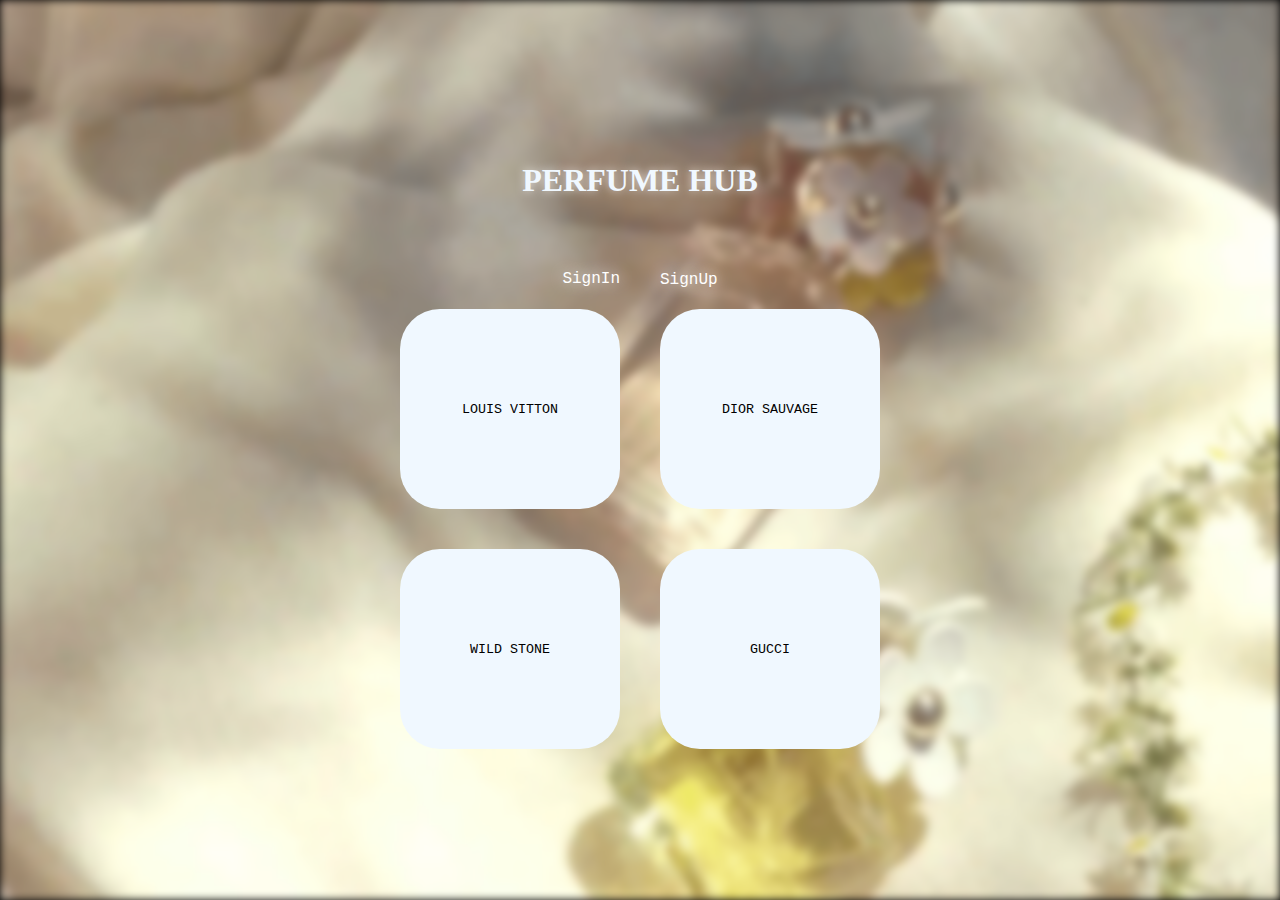
<file: index.html>
<!DOCTYPE html>
<html lang="en">

<head>
  <meta charset="UTF-8">
  <meta name="viewport" content="width=device-width, initial-scale=1.0">
  <link rel="stylesheet" href="styles.css">
  <title>Document</title>
</head>

<body>
  <img src="./image/1.gif" class="background-image">
  <div class="signin">
    <a href="signin.html">SignIn</a>
    <div class="signup">
      <a href="signup.html">SignUp</a>
    </div>
  </div>
  <h1 class="title">PERFUME HUB</h1>
  <div class="flex-container">
    <button class="flex-box" onclick="navigateTo('lv.html')">LOUIS VITTON</button>
    <button class="flex-box" onclick="navigateTo('dior.html')">DIOR SAUVAGE</button>
    <button class="flex-box" onclick="navigateTo('wildstone.html')">WILD STONE</button>
    <button class="flex-box" onclick="navigateTo('gucc.html')">GUCCI</button>
  </div>

  <script>
    function navigateTo(url) {
      window.location.href = url;
    }
  </script>
</body>

</html>
</file>
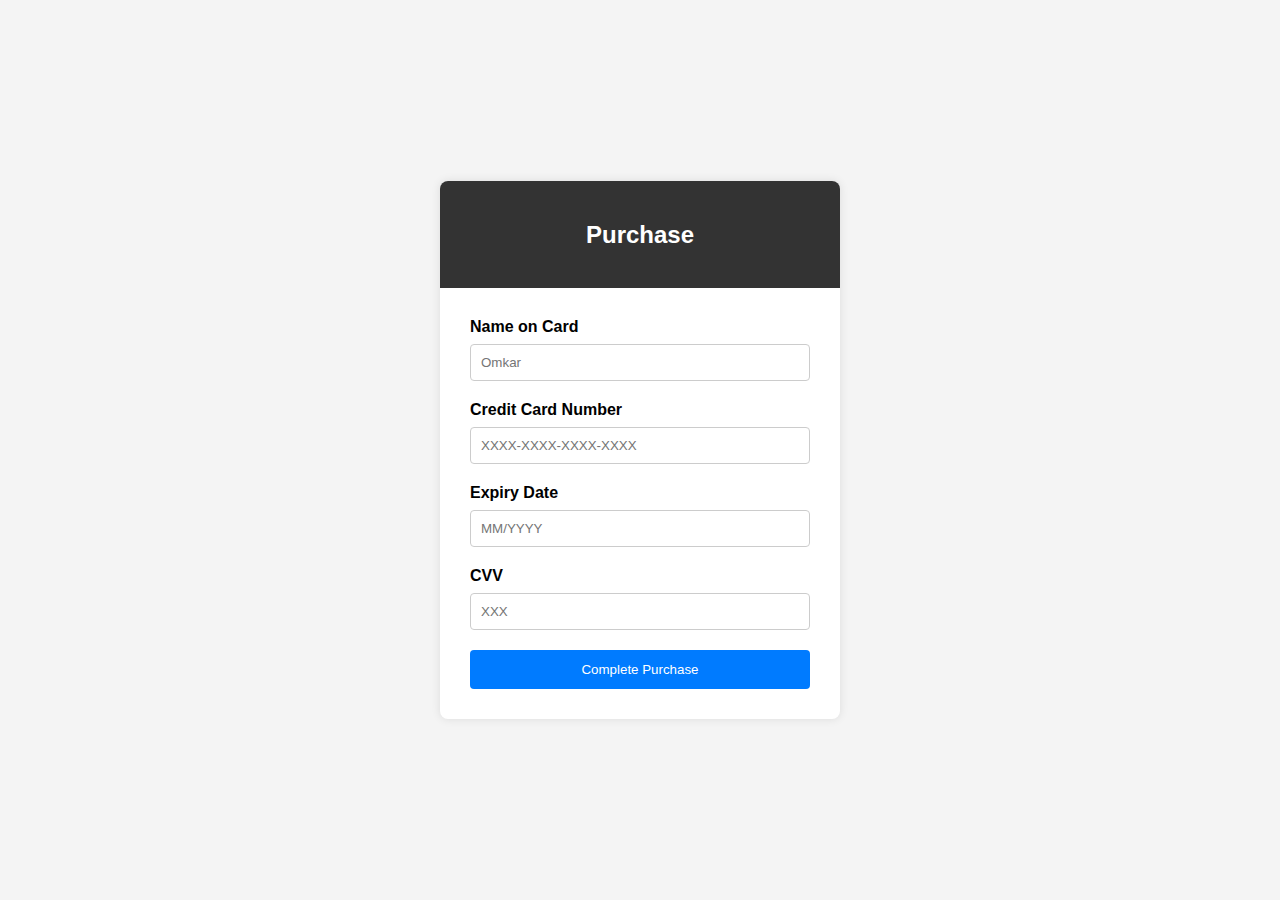
<file: buymenu.html>
<!DOCTYPE html>
<html lang="en">
<head>
    <meta charset="UTF-8">
    <meta name="viewport" content="width=device-width, initial-scale=1.0">
    <title>Premium Purchase</title>
    <style>
        body {
            font-family: 'Arial', sans-serif;
            background-color: #f4f4f4;
            margin: 0;
            padding: 0;
            display: flex;
            align-items: center;
            justify-content: center;
            height: 100vh;
        }

        .container {
            background-color: #fff;
            border-radius: 8px;
            box-shadow: 0 0 10px rgba(0, 0, 0, 0.1);
            overflow: hidden;
            width: 400px;
            animation: slideIn 0.5s ease-in-out
        }

        @keyframes slideIn {
            from {
                transform: translateX(-100%);
            }
            to {
                transform: translateX(0);
            }
        }

        .header {
            background-color: #333;
            color: #fff;
            padding: 20px;
            text-align: center;
        }

        .content {
            padding: 30px;
            display: flex;
            flex-direction: column;
        }

        .form-group {
            margin-bottom: 20px;
        }

        label {
            display: block;
            margin-bottom: 8px;
            font-weight: bold;
        }

        input {
            width: 100%;
            padding: 10px;
            border: 1px solid #ccc;
            border-radius: 4px;
            box-sizing: border-box;
        }

        button {
            background-color: #007bff;
            color: #fff;
            padding: 12px;
            border: none;
            border-radius: 4px;
            cursor: pointer;
            width: 100%;
        }

        button:hover {
            background-color: #0056b3;
        }
    </style>
</head>
<body>
    <div class="container">
        <div class="header">
            <h2>Purchase</h2>
        </div>
        <div class="content">
            <div class="form-group">
                <label for="name">Name on Card</label>
                <input type="text" id="name" placeholder="Omkar">
            </div>
            <div class="form-group">
                <label for="card">Credit Card Number</label>
                <input type="text" id="card" placeholder="XXXX-XXXX-XXXX-XXXX">
            </div>
            <div class="form-group">
                <label for="expiry">Expiry Date</label>
                <input type="text" id="expiry" placeholder="MM/YYYY">
            </div>
            <div class="form-group">
                <label for="cvv">CVV</label>
                <input type="text" id="cvv" placeholder="XXX">
            </div>
            <button>Complete Purchase</button>
        </div>
    </div>
</body>
</html>
</file>
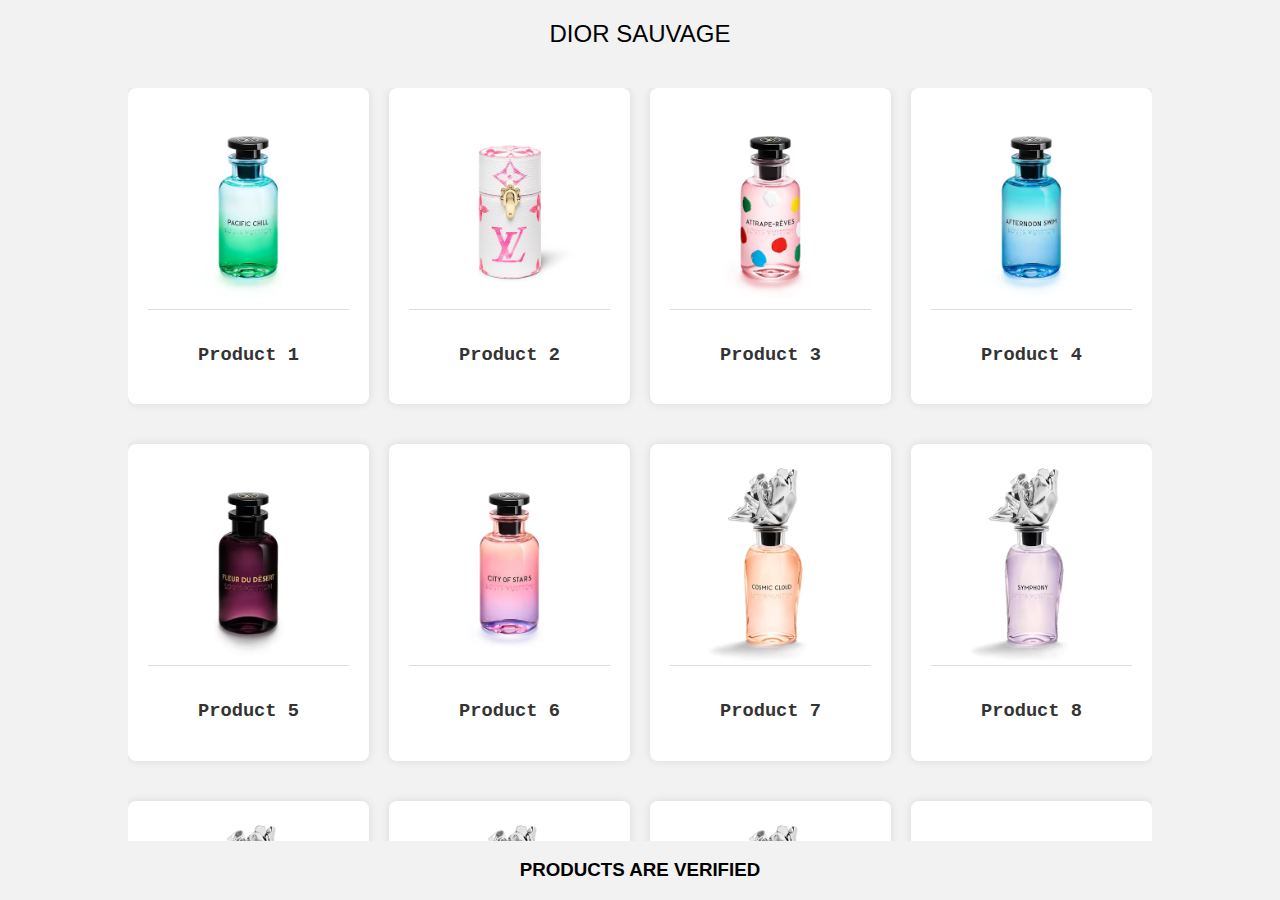
<file: dior.html>
<!DOCTYPE html>
<html lang="en">

<head>
    <meta charset="UTF-8">
    <meta name="viewport" content="width=device-width, initial-scale=1.0">
    <link rel="stylesheet" href="styles.css">
    <title>E-Commerce Page</title>
    <style>
        body {
            font-family: 'Arial', sans-serif;
            background-color: #f2f2f2;
            margin: 0;
            display: flex;
            flex-direction: column;
            align-items: center;
            justify-content: center;
            height: 100vh;
            overflow: hidden;
        }

        header {
            font-size: 24px;
            margin: 20px 0;
            color:black;
        }

        .product-container {
            display: grid;
            grid-template-columns: repeat(4, 1fr);
            gap: 20px;
            max-width: 80vw;
            margin-top: 20px;
            overflow-y: auto;
            animation: slide-in 1s ease-out;
        }

        .product {
            text-align: center;
            text-decoration: none;
            color: #333;
            background-color: #fff;
            padding: 20px;
            border-radius: 8px;
            box-shadow: 0 0 10px rgba(0, 0, 0, 0.1);
            transition: transform 0.3s ease;
            flex: 0 0 calc(25% - 20px);
            margin-bottom: 20px;
            animation: product-slide 0.5s ease-out;
        }

        .product img {
            max-width: 100%;
            height: auto;
            border-bottom: 1px solid #ddd;
            margin-bottom: 10px;
        }

        .product:hover {
            transform: scale(1.05);
        }

        .footer {
            color: black;
        }

        @keyframes slide-in {
            from {
                opacity: 0;
                transform: translateY(-50px);
            }
            to {
                opacity: 1;
                transform: translateY(0);
            }
        }

        @keyframes product-slide {
            from {
                opacity: 0;
                transform: translateY(-20px);
            }
            to {
                opacity: 1;
                transform: translateY(0);
            }
        }

    </style>
</head>

<body>
    <header>DIOR SAUVAGE</header>
    <div class="product-container">
        <a href="buymenu.html" class="product">
            <img src="/image/product1.avif" alt="Product 1">
            <h3>Product 1</h3>
        </a>
        <a href="buymenu.html" class="product">
            <img src="image/product2.avif" alt="Product 2">
            <h3>Product 2</h3>
        </a>
        <a href="buymenu.html" class="product">
            <img src="/image/product3.avif" alt="Product 3">
            <h3>Product 3</h3>
        </a>
        <a href="buymenu.html" class="product">
            <img src="/image/product4.avif" alt="Product 4">
            <h3>Product 4</h3>
        </a>
        <a href="buymenu.html" class="product">
            <img src="/image/product5.avif" alt="Product 5">
            <h3>Product 5</h3>
        </a>
        <a href="buymenu.html" class="product">
            <img src="/image/product6.avif" alt="Product 6">
            <h3>Product 6</h3>
        </a>
        <a href="buymenu.html" class="product">
            <img src="/image/product7.avif" alt="Product 6">
            <h3>Product 7</h3>
        </a>
        <a href="buymenu.html" class="product">
            <img src="/image/product8.avif" alt="Product 6">
            <h3>Product 8</h3>
        </a>
        <a href="buymenu.html" class="product">
            <img src="/image/product9.avif" alt="Product 6">
            <h3>Product 9</h3>
        </a>
        <a href="buymenu.html" class="product">
            <img src="/image/product10.avif" alt="Product 6">
            <h3>Product 10</h3>
        </a>
        <a href="buymenu.html" class="product">
            <img src="/image/product11.avif" alt="Product 6">
            <h3>Product 11</h3>
        </a>
        <a href="buymenu.html" class="product">
            <img src="/image/product12.avif" alt="Product 6">
            <h3>Product 12</h3>
        </a>
        <a href="buymenu.html" class="product">
            <img src="/image/product13.avif" alt="Product 6">
            <h3>Product 13</h3>
        </a>
        <a href="buymenu.html" class="product">
            <img src="/image/product14.avif" alt="Product 6">
            <h3>Product 14</h3>
        </a>
        <a href="buymenu.html" class="product">
            <img src="/image/product15.avif" alt="Product 6">
            <h3>Product 15</h3>
        </a>
        <a href="buymenu.html" class="product">
            <img src="/image/product16.avif" alt="Product 16">
            <h3>Product 16</h3>
        </a>
    </div>
    <footer>
        <h3 class="footer">PRODUCTS ARE VERIFIED</h3>
    </footer>
</body>

</html>
</file>
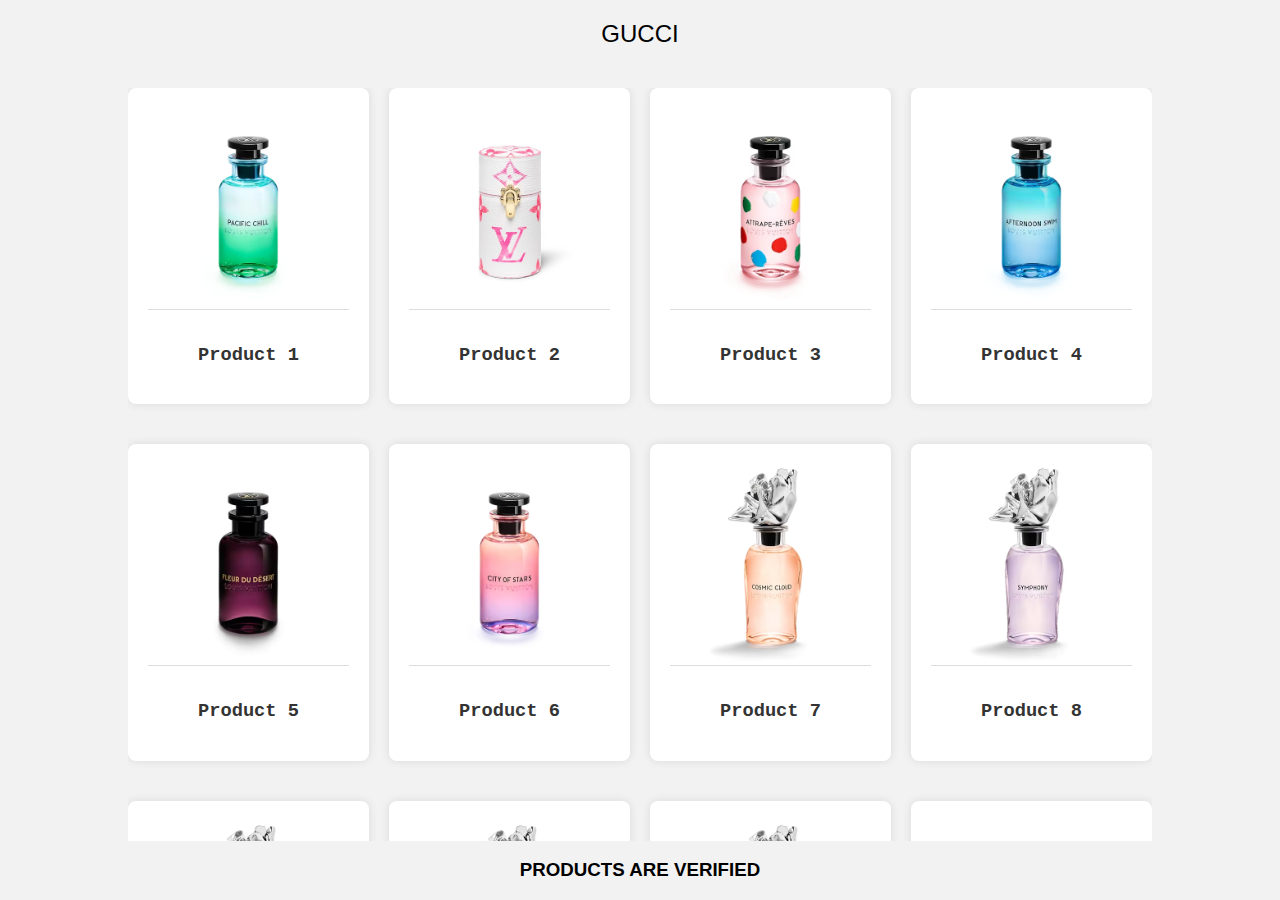
<file: gucc.html>
<!DOCTYPE html>
<html lang="en">

<head>
    <meta charset="UTF-8">
    <meta name="viewport" content="width=device-width, initial-scale=1.0">
    <link rel="stylesheet" href="styles.css">
    <title>E-Commerce Page</title>
    <style>
        body {
            font-family: 'Arial', sans-serif;
            background-color: #f2f2f2;
            margin: 0;
            display: flex;
            flex-direction: column;
            align-items: center;
            justify-content: center;
            height: 100vh;
            overflow: hidden;
        }

        header {
            font-size: 24px;
            margin: 20px 0;
            color:black;
        }

        .product-container {
            display: grid;
            grid-template-columns: repeat(4, 1fr);
            gap: 20px;
            max-width: 80vw;
            margin-top: 20px;
            overflow-y: auto;
            animation: slide-in 1s ease-out;
        }

        .product {
            text-align: center;
            text-decoration: none;
            color: #333;
            background-color: #fff;
            padding: 20px;
            border-radius: 8px;
            box-shadow: 0 0 10px rgba(0, 0, 0, 0.1);
            transition: transform 0.3s ease;
            flex: 0 0 calc(25% - 20px);
            margin-bottom: 20px;
            animation: product-slide 0.5s ease-out;
        }

        .product img {
            max-width: 100%;
            height: auto;
            border-bottom: 1px solid #ddd;
            margin-bottom: 10px;
        }

        .product:hover {
            transform: scale(1.05);
        }

        .footer {
            color: black;
        }

        @keyframes slide-in {
            from {
                opacity: 0;
                transform: translateY(-50px);
            }
            to {
                opacity: 1;
                transform: translateY(0);
            }
        }

        @keyframes product-slide {
            from {
                opacity: 0;
                transform: translateY(-20px);
            }
            to {
                opacity: 1;
                transform: translateY(0);
            }
        }

    </style>
</head>

<body>
    <header>GUCCI</header>
    <div class="product-container">
        <a href="buymenu.html" class="product">
            <img src="./image/product1.avif" alt="Product 1">
            <h3>Product 1</h3>
        </a>
        <a href="buymenu.html" class="product">
            <img src="./image/product2.avif" alt="Product 2">
            <h3>Product 2</h3>
        </a>
        <a href="buymenu.html" class="product">
            <img src="./image/product3.avif" alt="Product 3">
            <h3>Product 3</h3>
        </a>
        <a href="buymenu.html" class="product">
            <img src="./image/product4.avif" alt="Product 4">
            <h3>Product 4</h3>
        </a>
        <a href="buymenu.html" class="product">
            <img src="./image/product5.avif" alt="Product 5">
            <h3>Product 5</h3>
        </a>
        <a href="buymenu.html" class="product">
            <img src="./image/product6.avif" alt="Product 6">
            <h3>Product 6</h3>
        </a>
        <a href="buymenu.html" class="product">
            <img src="./image/product7.avif" alt="Product 6">
            <h3>Product 7</h3>
        </a>
        <a href="buymenu.html" class="product">
            <img src="./image/product8.avif" alt="Product 6">
            <h3>Product 8</h3>
        </a>
        <a href="buymenu.html" class="product">
            <img src="./image/product9.avif" alt="Product 6">
            <h3>Product 9</h3>
        </a>
        <a href="buymenu.html" class="product">
            <img src="./image/product10.avif" alt="Product 6">
            <h3>Product 10</h3>
        </a>
        <a href="buymenu.html" class="product">
            <img src="./image/product11.avif" alt="Product 6">
            <h3>Product 11</h3>
        </a>
        <a href="buymenu.html" class="product">
            <img src="./image/product12.avif" alt="Product 6">
            <h3>Product 12</h3>
        </a>
        <a href="buymenu.html" class="product">
            <img src="./image/product13.avif" alt="Product 6">
            <h3>Product 13</h3>
        </a>
        <a href="buymenu.html" class="product">
            <img src="./image/product14.avif" alt="Product 6">
            <h3>Product 14</h3>
        </a>
        <a href="buymenu.html" class="product">
            <img src="./image/product15.avif" alt="Product 6">
            <h3>Product 15</h3>
        </a>
        <a href="buymenu.html" class="product">
            <img src="./image/product16.avif" alt="Product 16">
            <h3>Product 16</h3>
        </a>
    </div>
    <footer>
        <h3 class="footer">PRODUCTS ARE VERIFIED</h3>
    </footer>
</body>

</html>
</file>
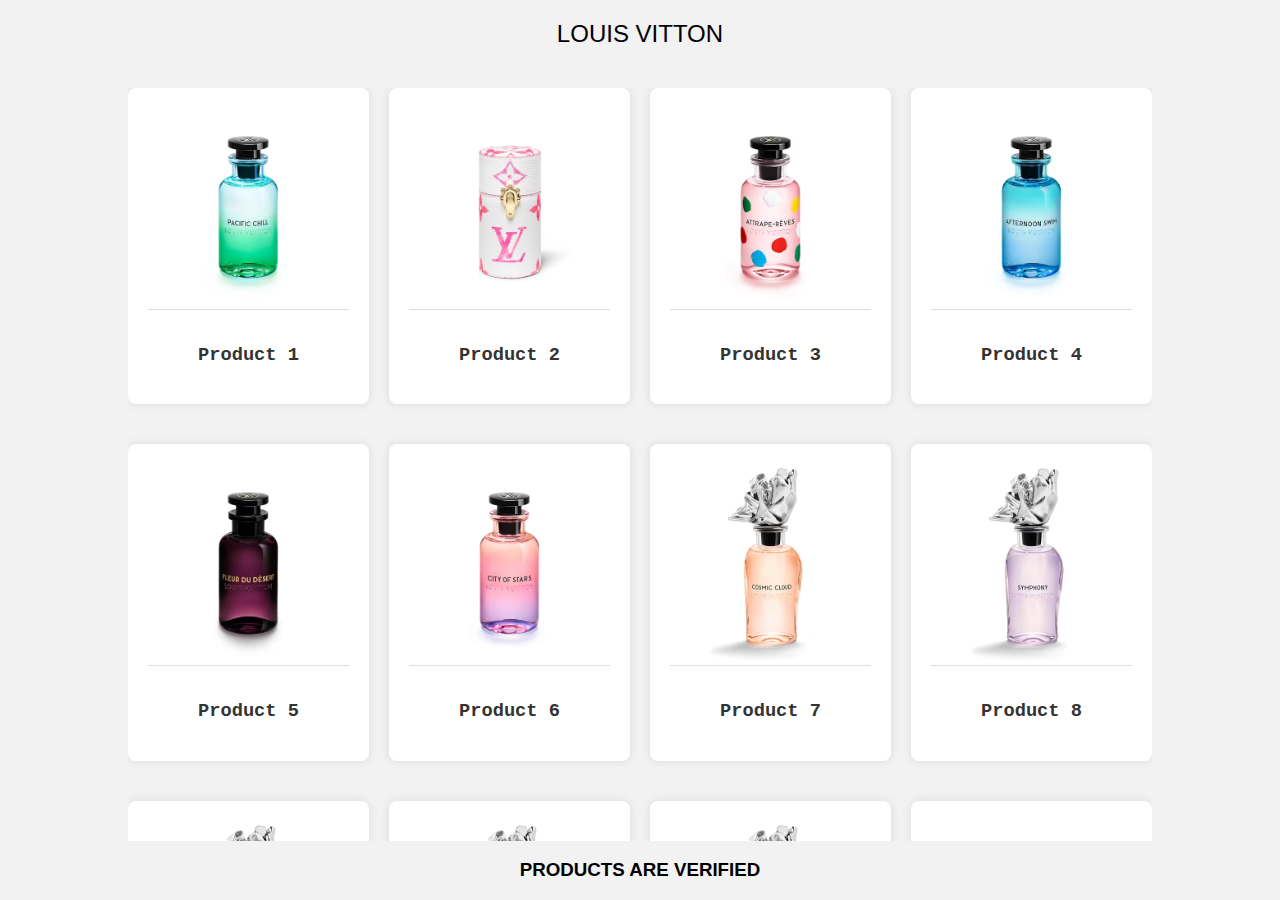
<file: lv.html>
<!DOCTYPE html>
<html lang="en">

<head>
    <meta charset="UTF-8">
    <meta name="viewport" content="width=device-width, initial-scale=1.0">
    <link rel="stylesheet" href="styles.css">
    <title>E-Commerce Page</title>
    <style>
        body {
            font-family: 'Arial', sans-serif;
            background-color: #f2f2f2;
            margin: 0;
            display: flex;
            flex-direction: column;
            align-items: center;
            justify-content: center;
            height: 100vh;
            overflow: hidden;
        }

        header {
            font-size: 24px;
            margin: 20px 0;
            color:black;
        }

        .product-container {
            display: grid;
            grid-template-columns: repeat(4, 1fr);
            gap: 20px;
            max-width: 80vw;
            margin-top: 20px;
            overflow-y: auto;
            animation: slide-in 1s ease-out;
        }

        .product {
            text-align: center;
            text-decoration: none;
            color: #333;
            background-color: #fff;
            padding: 20px;
            border-radius: 8px;
            box-shadow: 0 0 10px rgba(0, 0, 0, 0.1);
            transition: transform 0.3s ease;
            flex: 0 0 calc(25% - 20px);
            margin-bottom: 20px;
            animation: product-slide 0.5s ease-out;
        }

        .product img {
            max-width: 100%;
            height: auto;
            border-bottom: 1px solid #ddd;
            margin-bottom: 10px;
        }

        .product:hover {
            transform: scale(1.05);
        }

        .footer {
            color: black;
        }

        @keyframes slide-in {
            from {
                opacity: 0;
                transform: translateY(-50px);
            }
            to {
                opacity: 1;
                transform: translateY(0);
            }
        }

        @keyframes product-slide {
            from {
                opacity: 0;
                transform: translateY(-20px);
            }
            to {
                opacity: 1;
                transform: translateY(0);
            }
        }

    </style>
</head>

<body>
    <header>LOUIS VITTON</header>
    <div class="product-container">
        <a href="buymenu.html" class="product">
            <img src="./image/product1.avif" alt="Product 1">
            <h3>Product 1</h3>
        </a>
        <a href="buymenu.html" class="product">
            <img src="./image/product2.avif" alt="Product 2">
            <h3>Product 2</h3>
        </a>
        <a href="buymenu.html" class="product">
            <img src="./image/product3.avif" alt="Product 3">
            <h3>Product 3</h3>
        </a>
        <a href="buymenu.html" class="product">
            <img src="./image/product4.avif" alt="Product 4">
            <h3>Product 4</h3>
        </a>
        <a href="buymenu.html" class="product">
            <img src="./image/product5.avif" alt="Product 5">
            <h3>Product 5</h3>
        </a>
        <a href="buymenu.html" class="product">
            <img src="./image/product6.avif" alt="Product 6">
            <h3>Product 6</h3>
        </a>
        <a href="buymenu.html" class="product">
            <img src="./image/product7.avif" alt="Product 6">
            <h3>Product 7</h3>
        </a>
        <a href="buymenu.html" class="product">
            <img src="./image/product8.avif" alt="Product 6">
            <h3>Product 8</h3>
        </a>
        <a href="buymenu.html" class="product">
            <img src="./image/product9.avif" alt="Product 6">
            <h3>Product 9</h3>
        </a>
        <a href="buymenu.html" class="product">
            <img src="./image/product10.avif" alt="Product 6">
            <h3>Product 10</h3>
        </a>
        <a href="buymenu.html" class="product">
            <img src="./image/product11.avif" alt="Product 6">
            <h3>Product 11</h3>
        </a>
        <a href="buymenu.html" class="product">
            <img src="./image/product12.avif" alt="Product 6">
            <h3>Product 12</h3>
        </a>
        <a href="buymenu.html" class="product">
            <img src="./image/product13.avif" alt="Product 6">
            <h3>Product 13</h3>
        </a>
        <a href="buymenu.html" class="product">
            <img src="./image/product14.avif" alt="Product 6">
            <h3>Product 14</h3>
        </a>
        <a href="buymenu.html" class="product">
            <img src="./image/product15.avif" alt="Product 6">
            <h3>Product 15</h3>
        </a>
        <a href="buymenu.html" class="product">
            <img src="./image/product16.avif" alt="Product 16">
            <h3>Product 16</h3>
        </a>
    </div>
    <footer>
        <h3 class="footer">PRODUCTS ARE VERIFIED</h3>
    </footer>
</body>

</html>
</file>
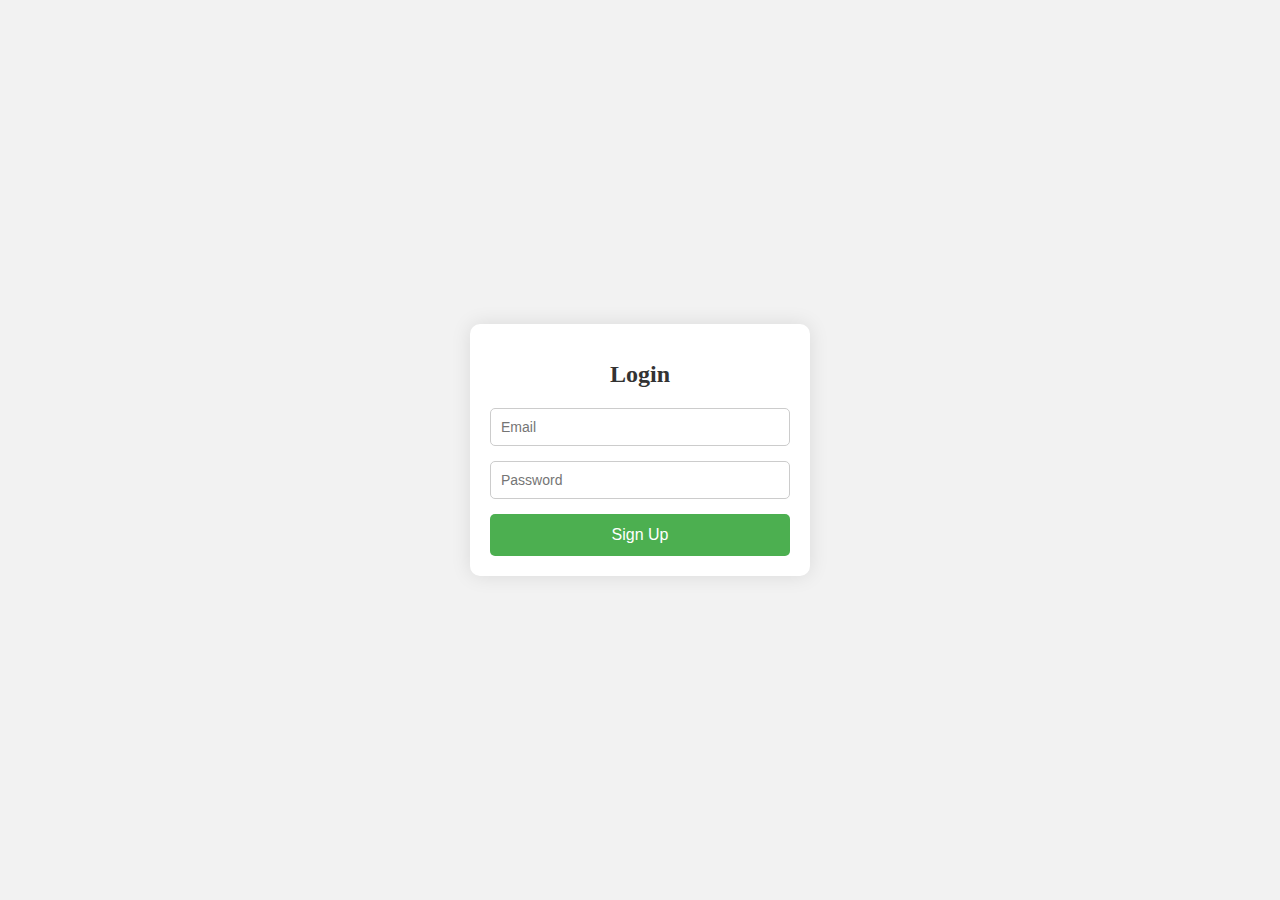
<file: signin.html>
<!DOCTYPE html>
<html lang="en">
<head>
    <meta charset="UTF-8">
    <meta name="viewport" content="width=device-width, initial-scale=1.0">
    <title>Document</title>
    <style>
        body {
  background-color: #f2f2f2;
  display: flex;
  align-items: center;
  justify-content: center;
  height: 100vh;
  margin: 0;
}

.form {
  background-color: #ffffff;
  box-shadow: 0px 0px 20px rgba(0, 0, 0, 0.1);
  border-radius: 10px;
  padding: 20px;
  width: 300px;
}

form {
  display: flex;
  flex-direction: column;
}

h1 {
  font-size: 24px;
  color: #333333;
  margin-bottom: 20px;
  text-align: center;
}

input {
  padding: 10px;
  margin-bottom: 15px;
  border: 1px solid #cccccc;
  border-radius: 5px;
  font-size: 14px;
}

button {
  background-color: #4caf50;
  color: white;
  padding: 12px;
  border: none;
  border-radius: 5px;
  cursor: pointer;
  font-size: 16px;
  transition: background-color 0.3s ease;
}

button:hover {
  background-color: #45a049;
}

    </style>
</head>
<body>
    <div class ="form">
        <form>
            <h1>Login</h1>
            <input type="email" placeholder="Email">
            <input type="password" placeholder="Password">
            <button>Sign Up</button>
        </form>
</body>
</html>
</file>
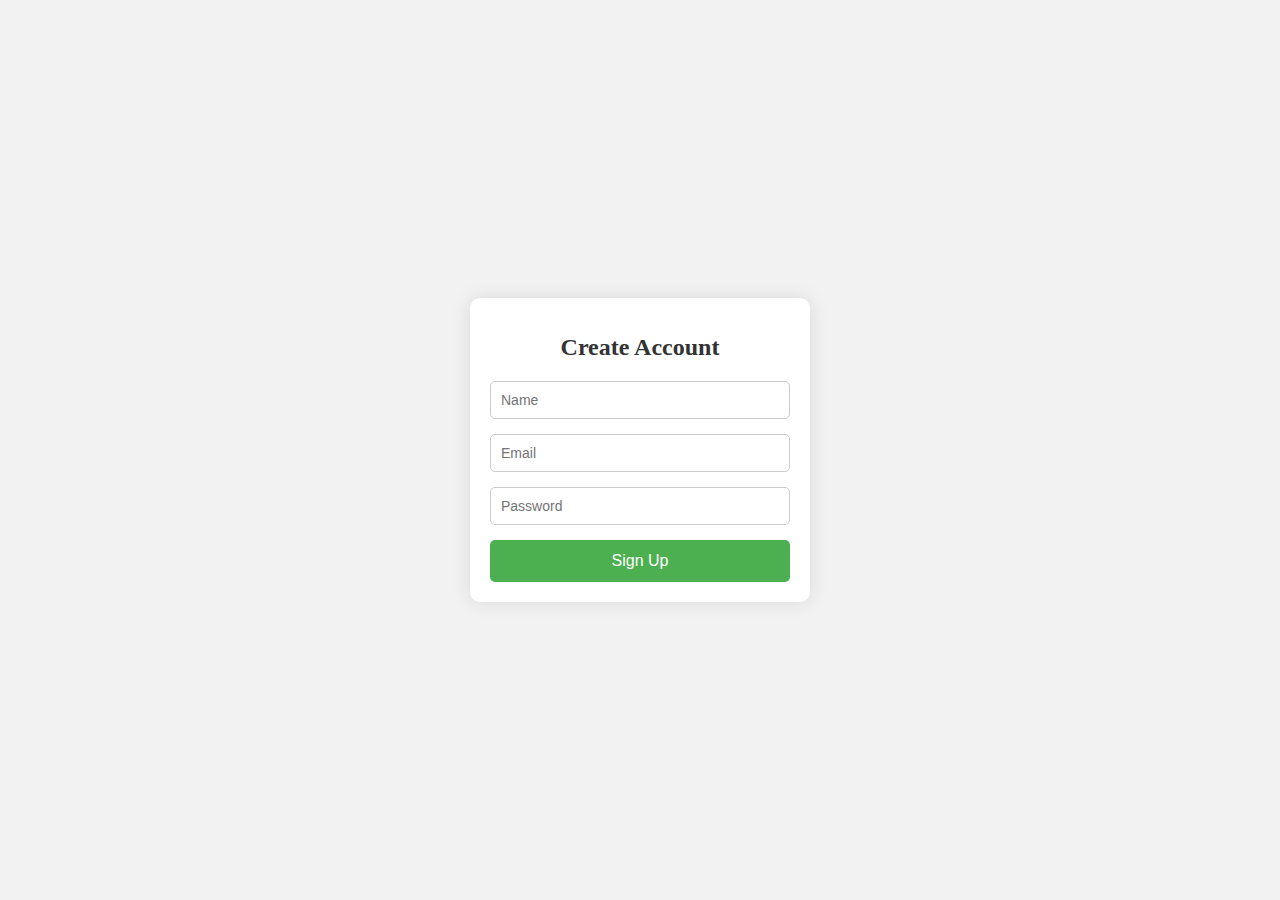
<file: signup.html>
<!DOCTYPE html>
<html lang="en">
<head>
    <meta charset="UTF-8">
    <meta name="viewport" content="width=device-width, initial-scale=1.0">
    <title>Document</title>
    <style>
        body {
  background-color: #f2f2f2;
  display: flex;
  align-items: center;
  justify-content: center;
  height: 100vh;
  margin: 0;
}

.form {
  background-color: #ffffff;
  box-shadow: 0px 0px 20px rgba(0, 0, 0, 0.1);
  border-radius: 10px;
  padding: 20px;
  width: 300px;
}

form {
  display: flex;
  flex-direction: column;
}

h1 {
  font-size: 24px;
  color: #333333;
  margin-bottom: 20px;
  text-align: center;
}

input {
  padding: 10px;
  margin-bottom: 15px;
  border: 1px solid #cccccc;
  border-radius: 5px;
  font-size: 14px;
}

button {
  background-color: #4caf50;
  color: white;
  padding: 12px;
  border: none;
  border-radius: 5px;
  cursor: pointer;
  font-size: 16px;
  transition: background-color 0.3s ease;
}

button:hover {
  background-color: #45a049;
}

    </style>
</head>
<body>
    <div class ="form">
        <form>
            <h1>Create Account</h1>
            <input type="text" placeholder="Name">
            <input type="email" placeholder="Email">
            <input type="password" placeholder="Password">
            <button>Sign Up</button>
        </form>
</body>
</html>
</file>
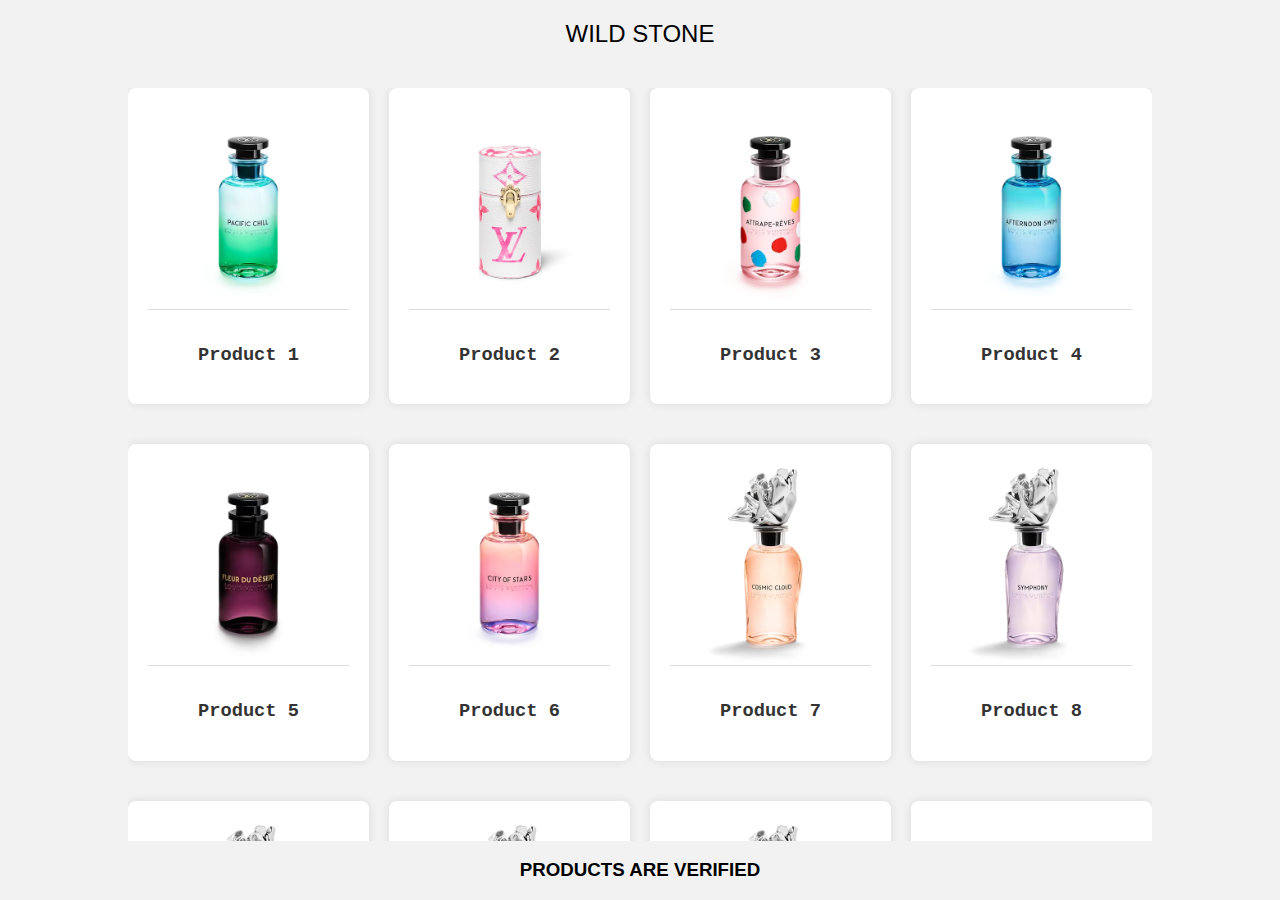
<file: wildstone.html>
<!DOCTYPE html>
<html lang="en">

<head>
    <meta charset="UTF-8">
    <meta name="viewport" content="width=device-width, initial-scale=1.0">
    <link rel="stylesheet" href="styles.css">
    <title>E-Commerce Page</title>
    <style>
        body {
            font-family: 'Arial', sans-serif;
            background-color: #f2f2f2;
            margin: 0;
            display: flex;
            flex-direction: column;
            align-items: center;
            justify-content: center;
            height: 100vh;
            overflow: hidden;
        }

        header {
            font-size: 24px;
            margin: 20px 0;
            color:black;
        }

        .product-container {
            display: grid;
            grid-template-columns: repeat(4, 1fr);
            gap: 20px;
            max-width: 80vw;
            margin-top: 20px;
            overflow-y: auto;
            animation: slide-in 1s ease-out;
        }

        .product {
            text-align: center;
            text-decoration: none;
            color: #333;
            background-color: #fff;
            padding: 20px;
            border-radius: 8px;
            box-shadow: 0 0 10px rgba(0, 0, 0, 0.1);
            transition: transform 0.3s ease;
            flex: 0 0 calc(25% - 20px);
            margin-bottom: 20px;
            animation: product-slide 0.5s ease-out;
        }

        .product img {
            max-width: 100%;
            height: auto;
            border-bottom: 1px solid #ddd;
            margin-bottom: 10px;
        }

        .product:hover {
            transform: scale(1.05);
        }

        .footer {
            color: black;
        }

        @keyframes slide-in {
            from {
                opacity: 0;
                transform: translateY(-50px);
            }
            to {
                opacity: 1;
                transform: translateY(0);
            }
        }

        @keyframes product-slide {
            from {
                opacity: 0;
                transform: translateY(-20px);
            }
            to {
                opacity: 1;
                transform: translateY(0);
            }
        }

    </style>
</head>

<body>
    <header>WILD STONE</header>
    <div class="product-container">
        <a href="buymenu.html" class="product">
            <img src="./image/product1.avif" alt="Product 1">
            <h3>Product 1</h3>
        </a>
        <a href="buymenu.html" class="product">
            <img src="./image/product2.avif" alt="Product 2">
            <h3>Product 2</h3>
        </a>
        <a href="buymenu.html" class="product">
            <img src="./image/product3.avif" alt="Product 3">
            <h3>Product 3</h3>
        </a>
        <a href="buymenu.html" class="product">
            <img src="./image/product4.avif" alt="Product 4">
            <h3>Product 4</h3>
        </a>
        <a href="buymenu.html" class="product">
            <img src="./image/product5.avif" alt="Product 5">
            <h3>Product 5</h3>
        </a>
        <a href="buymenu.html" class="product">
            <img src="./image/product6.avif" alt="Product 6">
            <h3>Product 6</h3>
        </a>
        <a href="buymenu.html" class="product">
            <img src="./image/product7.avif" alt="Product 6">
            <h3>Product 7</h3>
        </a>
        <a href="buymenu.html" class="product">
            <img src="./image/product8.avif" alt="Product 6">
            <h3>Product 8</h3>
        </a>
        <a href="buymenu.html" class="product">
            <img src="./image/product9.avif" alt="Product 6">
            <h3>Product 9</h3>
        </a>
        <a href="buymenu.html" class="product">
            <img src="/image/product10.avif" alt="Product 6">
            <h3>Product 10</h3>
        </a>
        <a href="buymenu.html" class="product">
            <img src="./image/product11.avif" alt="Product 6">
            <h3>Product 11</h3>
        </a>
        <a href="buymenu.html" class="product">
            <img src="./image/product12.avif" alt="Product 6">
            <h3>Product 12</h3>
        </a>
        <a href="buymenu.html" class="product">
            <img src="./image/product13.avif" alt="Product 6">
            <h3>Product 13</h3>
        </a>
        <a href="buymenu.html" class="product">
            <img src="./image/product14.avif" alt="Product 6">
            <h3>Product 14</h3>
        </a>
        <a href="buymenu.html" class="product">
            <img src="./image/product15.avif" alt="Product 6">
            <h3>Product 15</h3>
        </a>
        <a href="buymenu.html" class="product">
            <img src="./image/product16.avif" alt="Product 16">
            <h3>Product 16</h3>
        </a>
    </div>
    <footer>
        <h3 class="footer">PRODUCTS ARE VERIFIED</h3>
    </footer>
</body>

</html>
</file>
<file: styles.css>
body {
  background-color: black;
  background-attachment: fixed;
  display: flex;
  flex-direction: column;
  align-items: center;
  justify-content: center;
  height: 100vh;
  margin: 0;
  font-family: 'Times New Roman', Times, serif;
  color: azure;
}


.background-image {
  position: absolute;
  top: 0;
  left: 0;
  width: 100%;
  height: 100%;
  object-fit: cover;
  z-index: -1;
  filter: blur(4px);
}

.title {
  margin-bottom: 100px;
  cursor: pointer;
  transition: all 0.3s ease;
  text-shadow: 0 0 10px rgba(255, 255, 255, 0.7);
  color: aliceblue;
}

.title:hover {
  transform: scale(0.9);
  text-shadow: 0 0 15px rgba(255, 255, 255, 1);
}

.flex-container {
  display: flex;
  flex-wrap: wrap;
  justify-content: center;
  gap: 20px;
  max-width: 800px;
  animation: slideIn .5s ease-in-out
}

@keyframes slideIn {
  from {
    transform: translateX(-100%);
  }
  to {
    transform: translateX(0);
  }
}

button.flex-box {
  cursor: pointer;
}

.flex-box {
  flex: 1 0 40%;
  height: 200px;
  background-color: aliceblue;
  text-align: center;
  line-height: 200px;
  border-radius: 40px;
  margin: 10px;
  font-family: 'Courier New', Courier, monospace;
  transition: transform 0.3s ease, background-color 0.3s ease;
  border: none;
  cursor: pointer;
  color: black;
  text-shadow: 0 0 15px rgba(255, 255, 255, 1);
}

.signin {
  position: absolute;
  top: 270px;
  display: flex;
  text-decoration: none;
  cursor: pointer;
  text-shadow: 0 0 15px rgba(255, 255, 255, 1);
  color: rgb(255, 255, 255);
}

.signup {
  margin-left: 40px;
}

.flex-box:hover {
  transform: scale(0.9);
  background-color: rgb(0, 0, 0);
  color: white;
}

a {
  text-decoration: none;
  font-family: 'Courier New', Courier, monospace;
  color: inherit;
}
</file>
